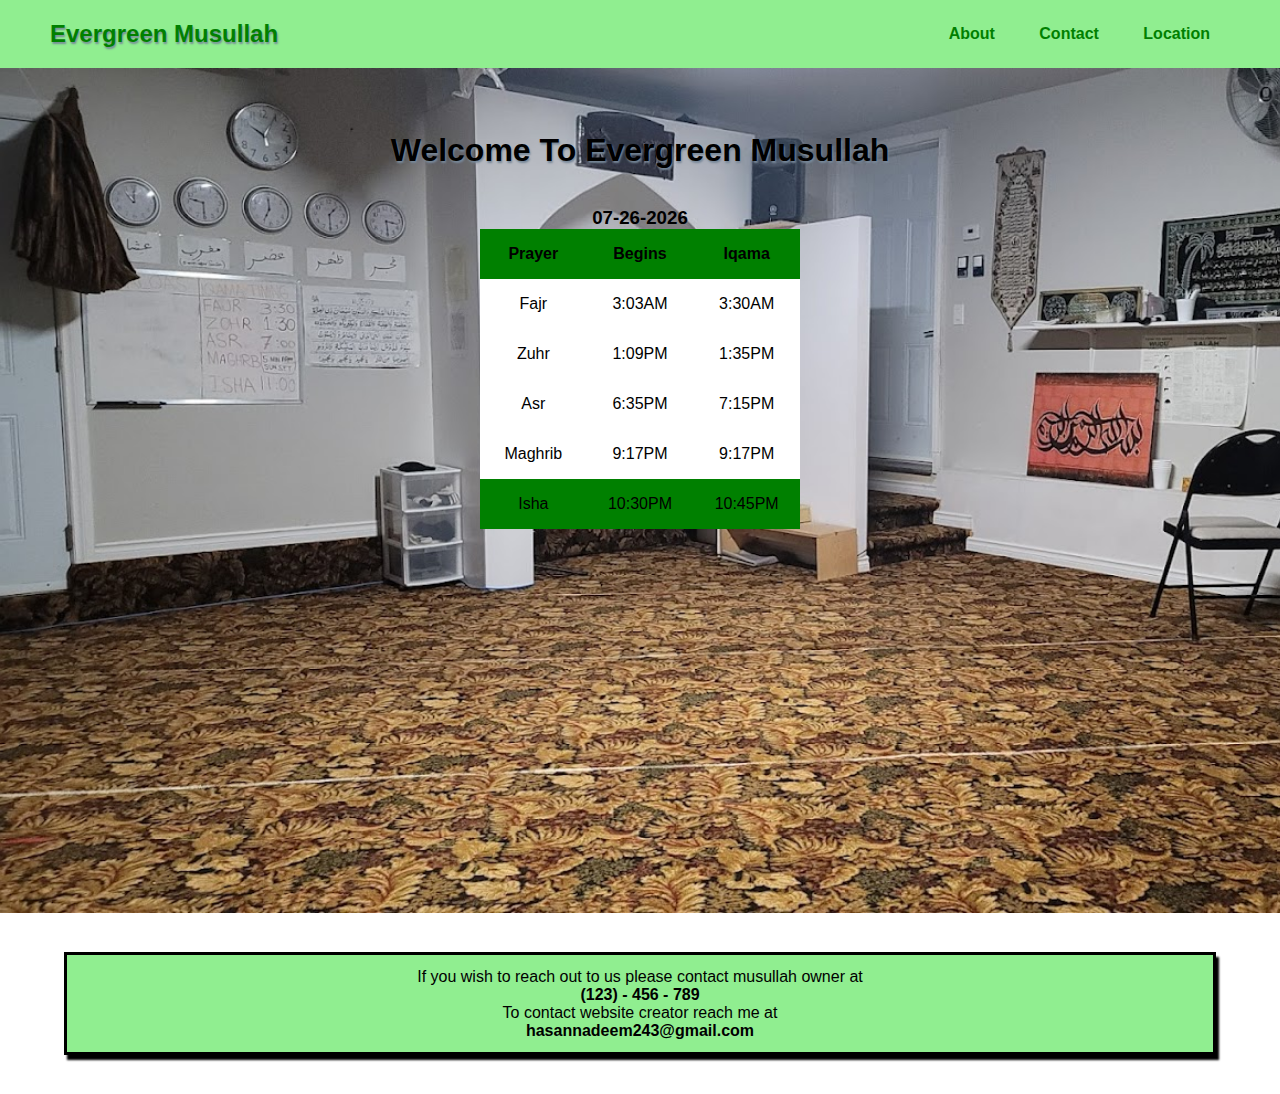
<file: index.html>
<!DOCTYPE html>
<html>

    <head>
        <title>Evergreen Musullah</title>
        <link rel="stylesheet" href="style.css">
    </head>


    <body>
        <div class="topbar">

            <header>
                <h1 id="Title"><a href="index.html"> Evergreen Musullah</a></h1>
                <nav>
                    <ul>
                        <strong>
                            <li><a href="about.html">About</a></li>
                            <li><a href="#contactInfo">Contact</a></li>
                            <li><a href="location.html">Location</a></li>
                        </strong>
                    </ul>
                </nav>
            </header>
        </div>


        <div class="content">
            <h1 id="welcome">Welcome To Evergreen Musullah</h1>
            <h3 id="currentDate"></h3>


            <div class="table">
                <table>
                    <tbody>
                        <tr colspan="3" style="text-align: center;">
                            <th>Prayer</th>
                            <th>Begins</th>
                            <th>Iqama</th>
                        </tr>
                        <tr id="FAJR">
                            <td>Fajr</td>
                            <td>3:03AM</td>
                            <td id="fajrTime">3:30AM</td>
                        </tr>
                        <tr id="ZUHR">
                            <td>Zuhr</td>
                            <td>1:09PM</td>
                            <td id="zuhrTime">1:35PM</td>
                        </tr>
                        <tr id="ASR">
                            <td>Asr</td>
                            <td>6:35PM</td>
                            <td id="asrTime">7:15PM</td>
                        </tr>
                        <tr id="MAGHRIB">
                            <td>Maghrib</td>
                            <td>9:17PM</td>
                            <td id="maghribTime">9:17PM</td>
                        </tr>
                        <tr id="ISHA">
                            <td>Isha</td>
                            <td>10:30PM</td>
                            <td id="ishaTime">10:45PM</td>
                        </tr>
                    </tbody>
                </table>
            </div>
        </div>


        <footer>
            <div id="contactInfo">
                <p id="contactP">
                    If you wish to reach out to us please contact musullah owner at <br> <strong>
                    (123) - 456 - 789 </strong><br>
                    To contact website creator reach me at <br>
                    <strong>hasannadeem243@gmail.com</strong>
        
                </p>
        </footer>




    </body>

    <script>
        let currentDay = function(sp){
            today = new Date();
            var dd = today.getDate();
            var mm = today.getMonth()+1; //As January is 0.
            var yyyy = today.getFullYear();

            if(dd<10) dd='0'+dd;
            if(mm<10) mm='0'+mm;
            return (mm+sp+dd+sp+yyyy);
        }

        document.getElementById("currentDate").innerHTML = currentDay('-');

        var now = new Date().toLocaleTimeString();
        console.log(now)

        //the specific time of the prayer
        const fajr = document.getElementById("fajrTime");
        const zuhr = document.getElementById("zuhrTime");
        const asr = document.getElementById("asrTime");
        const maghrib = document.getElementById("maghribTime");
        const isha = document.getElementById("ishaTime")

        //get the row of the table
        const maghribTime = document.getElementById("MAGHRIB");
        const fajrTime = document.getElementById("FAJR")
        const zuhrTIme = document.getElementById("ZUHR");
        const asrTime = document.getElementById("ASR");
        const ishaTime = document.getElementById("ISHA")

        if(now <= fajr){
            fajrTime.style.backgroundColor = "green";
        }

        if(now <= zuhr){
            fajrTime.style.backgroundColor = "white";
            zuhrTime.style.backgroundColor = "green";
        }

        if(now <= asr){
            zuhrTime.style.backgroundColor = "white";
            asrTime.style.backgroundColor = "green";
        }

        if(now <= maghrib){
            asrTime.style.backgroundColor = "white";
            maghribTime.style.backgroundColor = "green";
        }

        if(now <= isha){
            maghribTime.style.backgroundColor = "white";
            ishaTime.style.backgroundColor = "green";
        }





    </script>

</html>
</file>
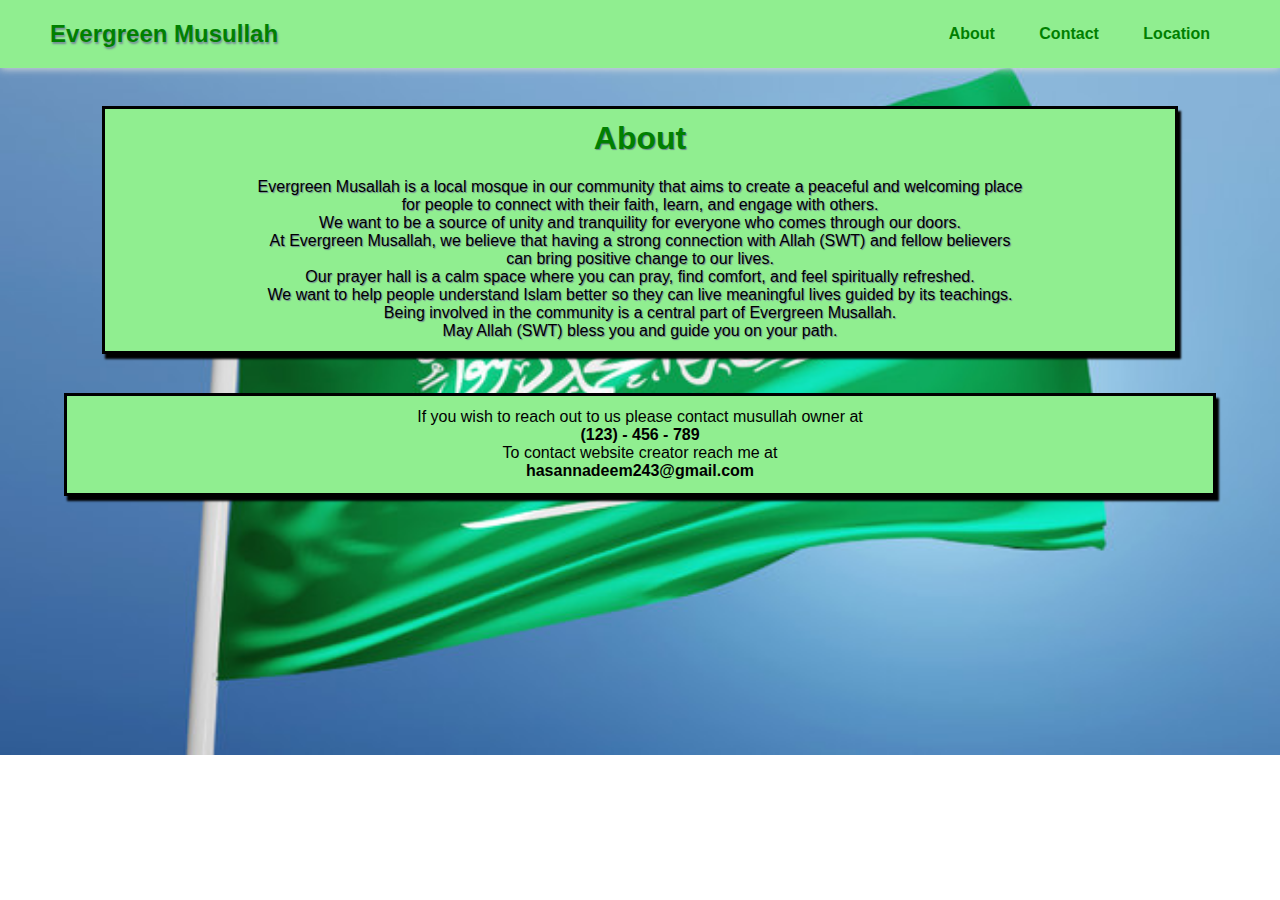
<file: about.html>
<!DOCTYPE html>
<html>

    <head>
        <title>Evergreen Musullah</title>
        <link rel="stylesheet" href="style.css">
    </head>


    <body id="about">
        <div class="topbar">

            <header>
                <h1 id="Title"><a href="index.html"> Evergreen Musullah</a></h1>
                <nav>
                    <ul>
                        <strong>
                            <li><a href="about.html">About</a></li>
                            <li><a href="#contactInfo">Contact</a></li>
                            <li><a href="location.html">Location</a></li>
                        </strong>
                    </ul>
                </nav>
            </header>
        </div>

        <section id="aboutSec">
            <h1 id="aboutH">About</h1>
            <p id="aboutP">

                Evergreen Musallah is a local mosque in our community that aims to create a peaceful and welcoming place <br> for people to connect with their faith, learn, and engage with others.<br> We want to be a source of unity and tranquility for everyone who comes through our doors.<br>
                
                At Evergreen Musallah, we believe that having a strong connection with Allah (SWT) and fellow believers  <br>can bring positive change to our lives.<br> Our prayer hall is a calm space where you can pray, find comfort, and feel spiritually refreshed.<br>
                
                We want to help people understand Islam better so they can live meaningful lives guided by its teachings.<br>
                
                Being involved in the community is a central part of Evergreen Musallah. <br>
                
                May Allah (SWT) bless you and guide you on your path.<br>
                

            </p>
        </section>

    </body>


    <footer>
        <div id="contactInfo">
            <p id="contactP">
                If you wish to reach out to us please contact musullah owner at <br> <strong>
                (123) - 456 - 789 </strong><br>
                To contact website creator reach me at <br>
                <strong>hasannadeem243@gmail.com</strong>
    
            </p>
    </footer>

</html>
</file>
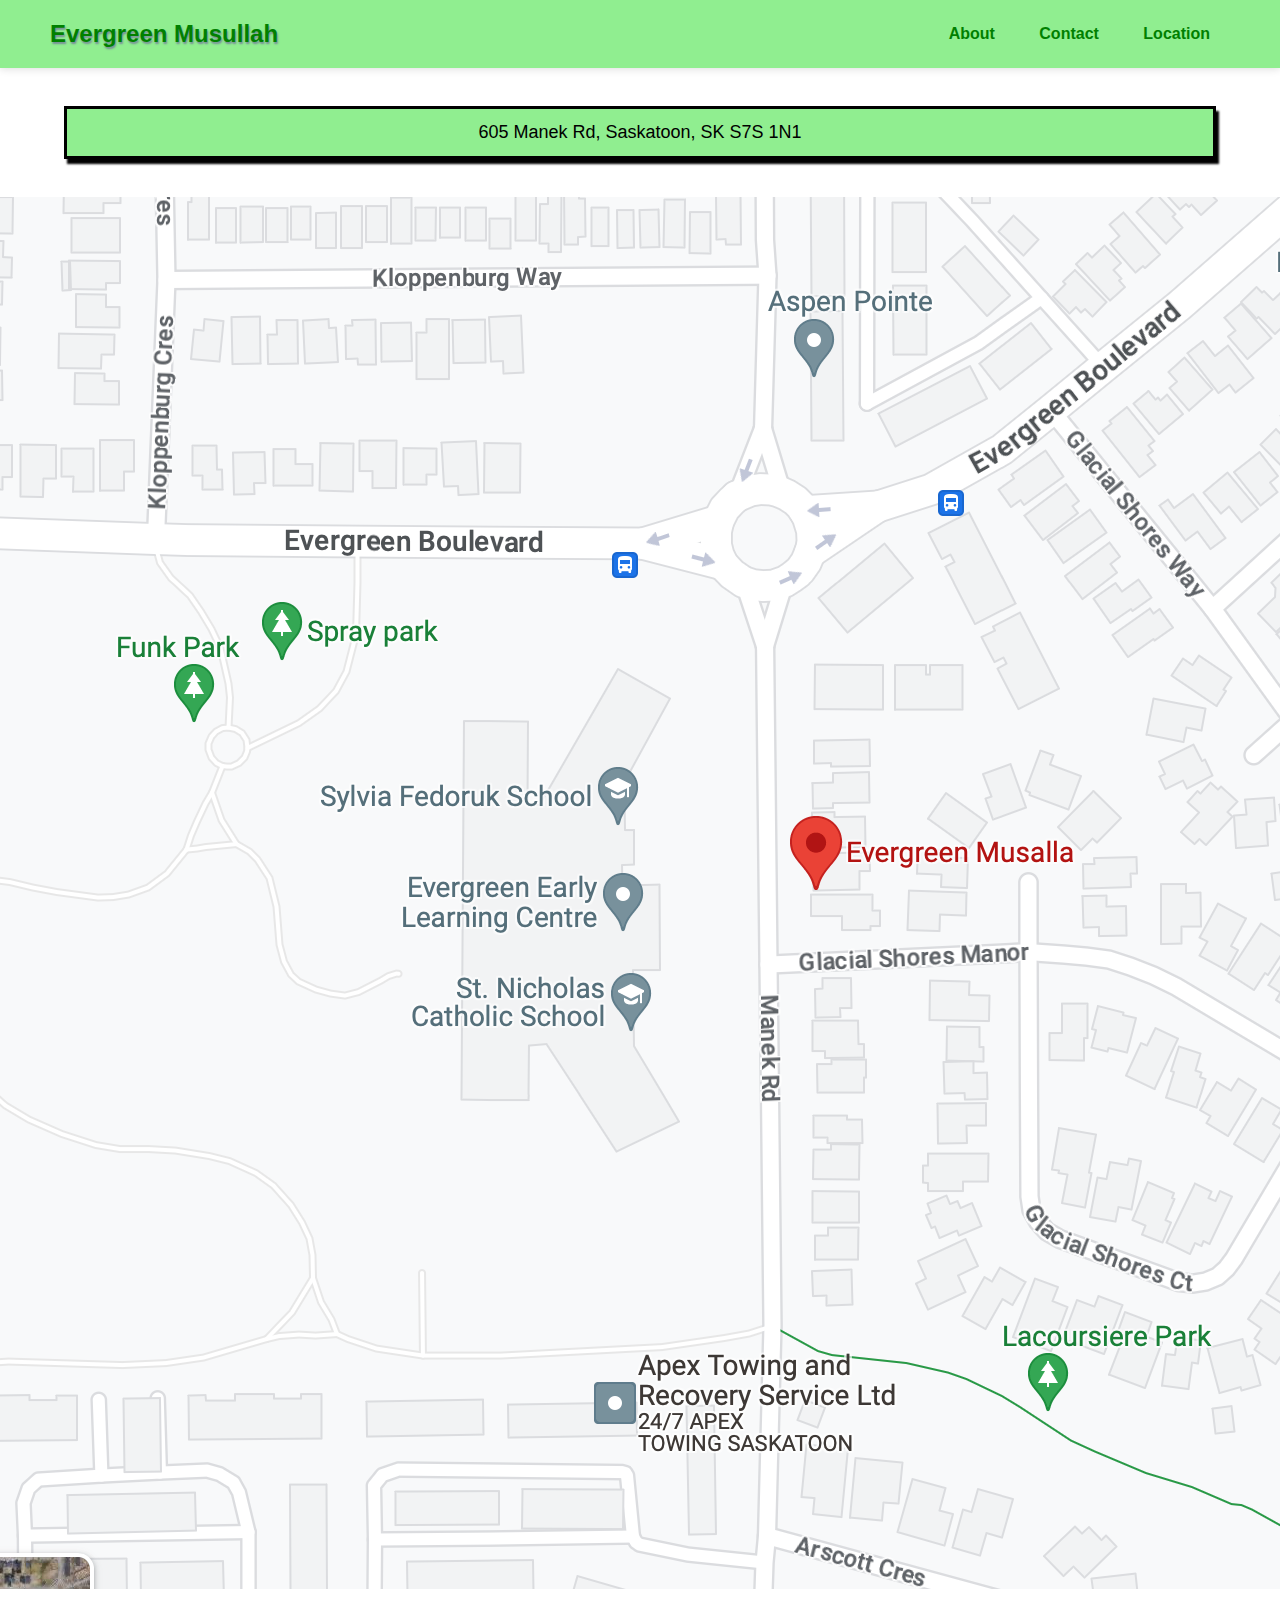
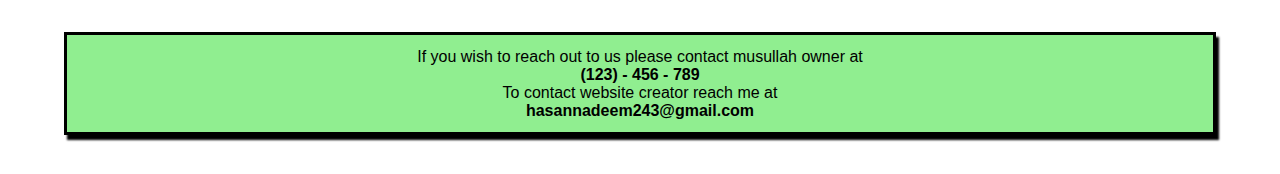
<file: location.html>
<!DOCTYPE html>
<html>

    <head>
        <title>Evergreen Musullah</title>
        <link rel="stylesheet" href="style.css">
    </head>


    <body id="location">
        <div class="topbar">

            <header>
                <h1 id="Title"><a href="index.html"> Evergreen Musullah</a></h1>
                <nav>
                    <ul>
                        <strong>
                            <li><a href="about.html">About</a></li>
                            <li><a href="#contactInfo">Contact</a></li>
                            <li><a href="location.html">Location</a></li>
                        </strong>
                    </ul>
                </nav>
            </header>
        </div>


        <div  id="locationP">
            <p>
                605 Manek Rd, Saskatoon, SK S7S 1N1
            </p>


        </div>
        <img src="location.png" alt="location">
    </body>


    <footer>
        <div id="contactInfo">
            <p id="contactP">
                If you wish to reach out to us please contact musullah owner at <br> <strong>
                (123) - 456 - 789 </strong><br>
                To contact website creator reach me at <br>
                <strong>hasannadeem243@gmail.com</strong>
    
            </p>
    </footer>

</html>
</file>
<file: style.css>
* {
    margin: 0;
    padding: 0;
    font-family: Arial, Helvetica;
}

#currentDate{
    text-align: center;
}


/* Header */
header {
    display: flex;
    justify-content: flex-end;
    align-items: center;
    padding: 20px 50px;
    box-shadow: 0 1px 8px #ddd;
    background-color: lightgreen;
}

#Title {
    margin-right: auto;
    font-size: 1.5em;
    color: green;
    text-shadow: 1px 2px 2px lightslategray ;
    transition: 0.3s;
}

#Title:hover{
    color: darkgreen;

}

header li {
    list-style: none;
    display: inline-block;
    padding: 0 20px;
}

header a {
    text-decoration: none;
    color: green;
    transition: all 0.3s ease 0s;
}

header a:hover {
    color: darkgreen;
}


#welcome{
    text-align: center;
    color: black;
    text-shadow: 1px 2px 2px lightslategray;
    padding: 3%;
    display: block;
    margin: 0 auto;
    
}

.content{
    display: block;
    background-image: url("musullah.jpeg");
    background-repeat: no-repeat;
    background-size: cover;
    margin: 0 auto;
    padding-bottom: 30%;
    padding-top: 2%;
}


.table{
    text-align: center;
    display: block;
}



table tr{
    background-color: white;
    border: none;
}

table th{
    background-color: green;
}

.table *{

    padding: 5%;
    width: 25%;


}

table{
    margin: 0 auto;
    border-collapse: collapse;
}


tr {
    border-top: 1px solid #000;
    border-bottom: 1px solid #000;
}

#about{
    background-image: url("flag.jpeg");
    background-repeat: no-repeat;
    background-size: cover;

}

#aboutH{
    text-align: center;
    padding: 1%;

    text-shadow: 1px 1px 1px slategray;
}

#aboutP{
    padding: 1%;
    color: black;
    text-align: center;
    margin: 0 8%;
    text-shadow: 1px 1px 1px slategray;
}

#aboutSec{
    border: 3px solid black;
    margin-top: 7%;

    margin: 3% 8%;
    background-color: lightgreen;
    box-shadow: 3px 5px 2px black;
    color: green;
    transition: 0.3s;
}

#aboutSec:hover{
    box-shadow: 7px 12px 3px black;
    background-color: green;
    color: black;
}

#contact{
    background-color: green;
}

#contactP{
    text-align: center;
    margin: 3% 5%;
    padding: 1%;
    border: 3px solid black;

    background-color: lightgreen;
    box-shadow: 3px 5px 2px black;
    transition: 0.3s;
}

#contactP:hover{
    box-shadow: 7px 12px 3px black;
    background-color: green;
}

#locationP{
    text-align: center;
    font-size: large;
    border: 3px solid black;

    margin: 3% 5%;
    padding: 1%;
    background-color: lightgreen;
    box-shadow: 3px 5px 2px black;
    transition: 0.3s;

}

#locationP:hover{
    box-shadow: 7px 12px 3px black;
    background-color: green;
}
</file>
